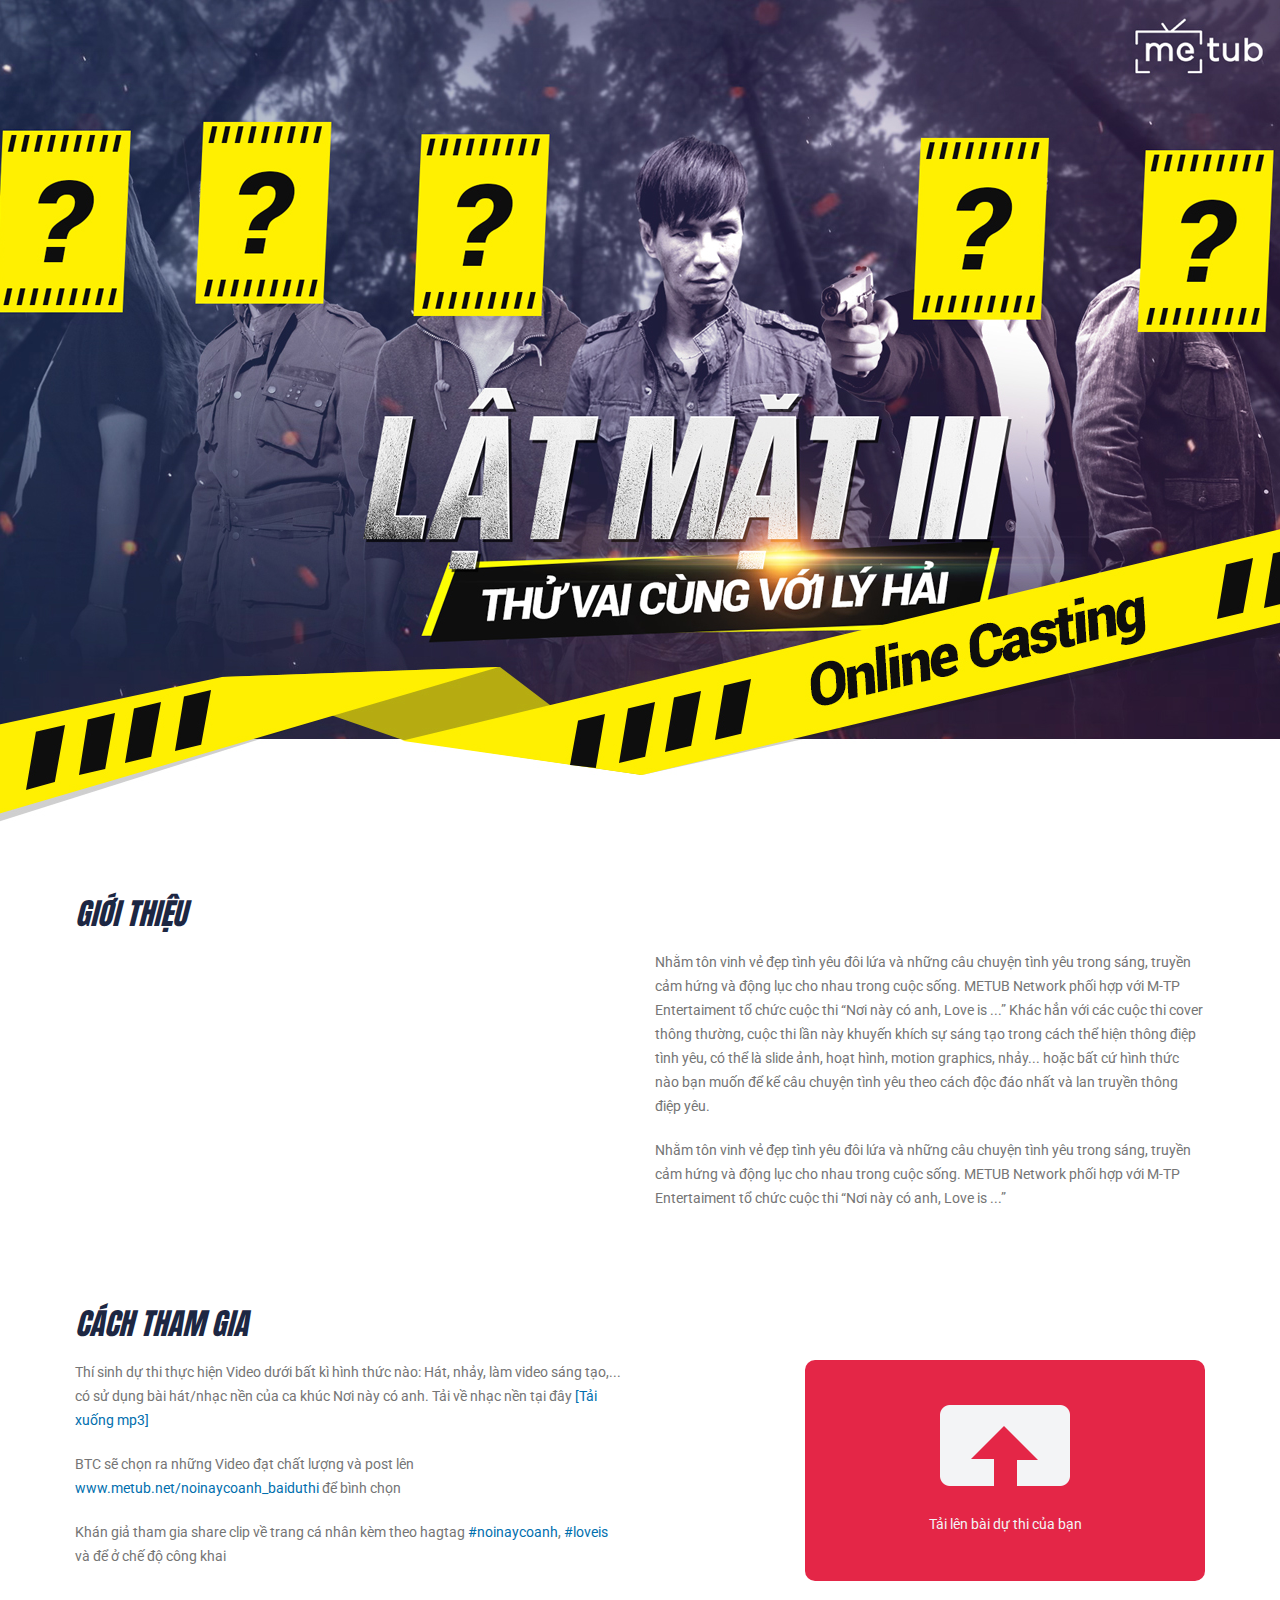
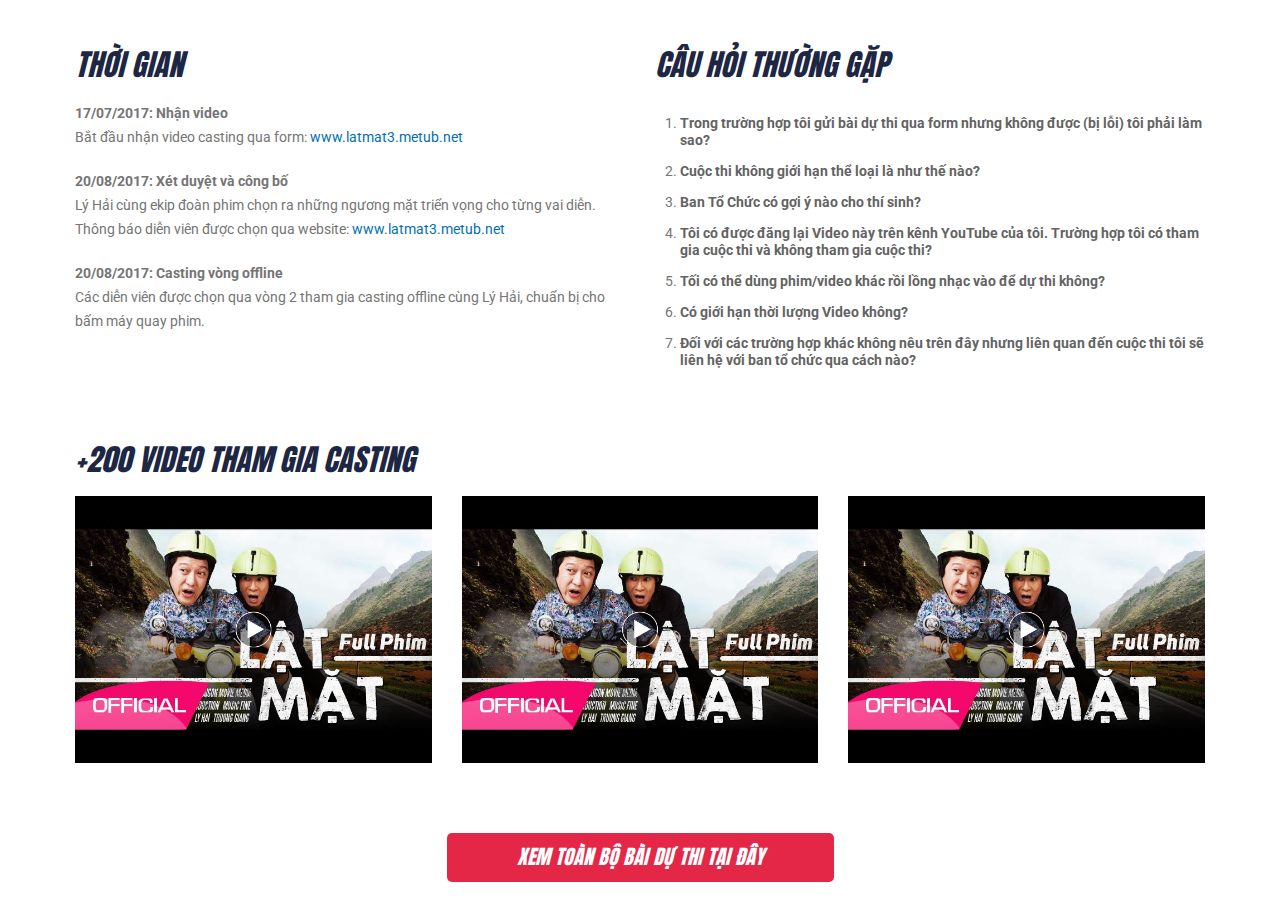
<file: latmat.metub.net/index.html>
<!doctype html>
<html>
<head>
<meta charset="utf-8">
<meta http-equiv="X-UA-Compatible" content="IE=edge">
<meta name="viewport" content="width=device-width, initial-scale=1, user-scalable=no">
<title>Landing Page Contest</title>
    <link rel=apple-touch-icon href=style/images/apple-touch-icon.png>
    <link rel="shortcut icon" href="http://metub.net/favicon.png?v1" type="image/x-icon">
    <link href="https://fonts.googleapis.com/css?family=Anton:300,400,700&amp;subset=vietnamese" rel="stylesheet">
    <link href="https://fonts.googleapis.com/css?family=Roboto:300,400,700&amp;subset=vietnamese" rel="stylesheet">
    <link href="style/css/bootstrap.min.css" rel="stylesheet" type="text/css">
    <link href="style/style.css?v1" rel="stylesheet" type="text/css">
    <!--[if lt IE 9]>
      <script src="style/js/html5shiv.min.js"></script>
      <script src="style/js/respond.min.js"></script>
    <![endif]-->
    <script>
        window.PCONF = {
            API_URL: 'http://metub.tk',
            API_DB_URL: 'http://api.metub.tk',
            PLAYLIST: {
                'PLGRd4Y_oqrRp1HW_dSH7cENV9kNCtde7F': 'Vai Diễn Tâm',
                'PLGRd4Y_oqrRp-lqsfT2v86Qh5-2NJWUb5': 'Vai Diễn Christe',
                'PLGRd4Y_oqrRrQHbbfxwxf0M5h5URFRD3V': 'Vai Diễn Lân',
                'PLGRd4Y_oqrRosdLzRFhGBOa1EvjJRDpv8': 'Vai Giang Hồ'
            }
        }
    </script>
</head>

<body>
    <div class="preloader">
        <div class="preloader-center">
            <div class="preloader-center-absolute">
                <div class="object-loader"></div>
            </div>
        </div>
    </div>
    <section class="intro">        
    </section>

    <div class="container">                 
        <div class="border-content">
            <div class="about">
                <h3>Giới Thiệu</h3>
                <div class="row">
					<div class="col-md-6">
						<iframe id="youtube-intro" src="https://www.youtube.com/embed/fvnqf4OmAWY?ecver=2" frameborder="0" allowfullscreen></iframe>
					</div>
                    <div class="col-md-6">
                        <p>Nhằm tôn vinh vẻ đẹp tình yêu đôi lứa và những câu chuyện tình yêu trong sáng, truyền cảm hứng và động lục cho nhau trong cuộc sống. METUB Network phối hợp với M-TP Entertaiment tổ chức cuộc thi “Nơi này có anh, Love is ...” Khác hẳn với các cuộc thi cover thông thường, cuộc thi  lần này khuyến khích sự sáng tạo trong cách thể hiện thông điệp tình yêu, có thể là slide ảnh, hoạt hình, motion graphics, nhảy... hoặc bất cứ hình thức nào bạn muốn để kể câu chuyện tình yêu theo cách độc đáo nhất và lan truyền thông điệp yêu.</p>
						<p>Nhằm tôn vinh vẻ đẹp tình yêu đôi lứa và những câu chuyện tình yêu trong sáng, truyền cảm hứng và động lục cho nhau trong cuộc sống. METUB Network phối hợp với M-TP Entertaiment tổ chức cuộc thi “Nơi này có anh, Love is ...”</p>
                    </div>
                </div>
                
            </div>
            <div class="register">
                <h3>CÁCH THAM GIA</h3>
                <div class="row">
                    <div class="col-md-6">
                        <div class="content-register">
                            <p>Thí sinh dự thi thực hiện Video dưới bất kì hình thức nào: Hát, nhảy, làm video sáng tạo,... có sử dụng bài hát/nhạc nền của ca khúc Nơi này có anh. Tải về nhạc nền tại đây <a href="#">[Tải xuống mp3]</a></p>
                            <p>BTC sẽ chọn ra những Video  đạt chất lượng  và post lên <a href="#">www.metub.net/noinaycoanh_baiduthi</a> để bình chọn</p>
                            <p>Khán giả tham gia share clip về trang cá nhân kèm theo hagtag <a href="#">#noinaycoanh</a>, <a href="#">#loveis</a> và để ở chế độ công khai</p>
                        </div>
                    </div>
                    <div class="col-md-6">
                        <div class="upload-video">
                            <div class="container-upload">
                                <span id="pickfile" class="btn-upload">
                                    <span class="icon-upload">
                                        <img src="style/images/btn-upload.png" alt="">
                                    </span>
                                    <span class="text-upload">Tải lên bài dự thi của bạn</span>
                                    <span style="display:none" class="txt-error"></span>
                                </span>
                            </div>
                            <div class="upload-detail">
                                <form onsubmit="PApp.sendToYoutube(this); return false;" enctype="multipart/form-data" method="post" name="idFormYoutube" id="idFormYoutube">
                                    <div id="progress-bar" class="form-group">
                                        <label>Đang tải lên video (0%)</label>
                                        <div class="progress">
                                            <div class="progress-bar" aria-valuenow="0" style="width: 0%"></div>
                                        </div>
                                    </div>
                                    <div class="form-group">
                                        <label>Chọn vai diễn </label>
                                        <select onchange="$('#roleName').val(this.options[this.selectedIndex].text);" id="role" name="role" class="form-control">

                                        </select>
                                    </div>
                                    <div class="form-group">
                                        <label>Họ và tên bạn </label>
                                        <input name="fullname" type="text" placeholder="Nhóm tham gia: ghi tên nhóm và tên người đại diện" class="form-control">
                                    </div>
                                    <div class="form-group">
                                        <label>Số điện thoại của bạn </label>
                                        <input name="phone" type="number" placeholder="Viết liền không cách, không dấu chấm giữa các số" class="form-control">
                                    </div>
                                    <div class="form-group">
                                        <label>Email của bạn </label>
                                        <input name="email" type="email" placeholder="" class="form-control">
                                    </div>
                                    <div class="form-group">
                                        <label>Mô tả Video</label>
                                        <textarea name="content" class="form-control" rows="3" placeholder="Lời giới thiệu hoặc kêu gọi bình chọn"></textarea>
                                    </div>
                                    <div class="form-group">
                                        <p style="color:darkorchid;">Vui lòng đợi quá trình tải lên hoàn tất trước khi bấm "Xác Nhận Gửi"</p>
                                        <p id="txt-error" style="color:#e42647; display:none"></p>
                                        <input name="fileName" id="fileName" type="hidden" value="./videos/1.mp4">
                                        <input name="roleName" id="roleName" type="hidden" value="">
                                        <input name="ID" id="ID" type="hidden" value="">
                                        <button type="submit" class="btn btn-submit-upload pull-right">Xác nhận gửi</button>
                                    </div>
                                </form>
                            </div>
                            <div style="display:none" class="upload-success">
                                <p>Xin chúc mừng: Bài dự thi của bạn đã được gửi thành công. Quá trình xét duyệt có thể lên đến 24h. Sau khi xét duyệt bài dự thi của bạn sẽ xuất hiện tại: https://www.youtube.com/watch?v=<span id="youtube-video-id"></span>
                                </p>
                                <p>Trong thời gian chờ đợi bạn có thể xem qua các bài thi khác <a id="aPlaylist" target="_blank" href="https://www.youtube.com/playlist?list=PLi9ycObq8qP1FzcPo_xzJ6DgARhwBVGa2"><span style="background: #fff;border-radius: 4px;padding: 2px 5px;">tại đây</span></a> hoặc <a href="/"><span style="background: #fff;border-radius: 4px;padding: 2px 5px;">tải lên</span></a> bài dự thi khác</p>
                            </div>
                        </div>
                    </div>
                </div>
            </div>
            
            <div class="row">
                <div class="col-md-6">
                    <div class="timeline">
                        <h3>Thời gian</h3>
                        <div class="content-register">
							
                            <p>
								<strong>17/07/2017: Nhận video</strong> <br/>
								Bắt đầu nhận video casting qua form: <a href="/">www.latmat3.metub.net</a>
							</p>
							
                            <p>
								<strong>20/08/2017: Xét duyệt và công bố</strong> <br/>
								Lý Hải cùng ekip đoàn phim chọn ra những ngương mặt triển vọng cho từng vai diễn. Thông báo diễn viên được chọn qua website: <a href="/">www.latmat3.metub.net</a>
							</p>
                            <p>
								<strong>20/08/2017: Casting vòng offline</strong><br/>
								Các diễn viên được chọn qua vòng 2 tham gia casting offline cùng Lý Hải, chuẩn bị cho bấm máy quay phim.
							</p>
                        </div>
                    </div>
                </div>
                <div class="col-md-6">
                    <div class="prize">
                        <h3>Câu hỏi thường gặp</h3>
                        <div class="row">
					<ul class="ul-support">
						<li>
							<a class="t" href="javascript:void(0)"><b>Trong trường hợp tôi gửi bài dự thi qua form nhưng không được (bị lỗi) tôi phải làm sao?</b></a>
							<p style="display: none;">
								Trong trường hợp bị lỗi khi gửi bài dự thi qua form, bạn có thể gửi email về cho ban tổ chức qua form:<br>
								Tiêu đề email: Bài Dự Thi Nơi Này Có Anh, Love is<br>
								Nội dung email:<br>
								- Tên bạn:<br>
								- Số Điện Thoại:<br>
								- Địa Chỉ Email:<br>
								- Tiêu Đề Video:<br>
								- Mô Tả Video, lời kêu gọi bình chọn hoặc kể về câu chuyện của bạn<br>
								- Hình đại diện cho video<br>
								Đính kèm video bài dự thi<br><br>

								Email xin gửi về. support@metub.net
							</p>
						</li>
						<li>
							<a class="t" href="javascript:void(0)"><b>Cuộc thi không giới hạn thể loại là như thế nào?</b></a>
							<p>
								Tức là khác với các cuộc thi cover khác, thí sinh chỉ có thể trình diễn khả năng ca hát của mình. Cuộc thi sáng tạo Video"Nơi này có anh, love is…" mở ra cho thí sinh nhiều cách sáng tạo, miễn là đúng mục đích truyền tải thông điệp tình yêu
							</p>
						</li>
						<li>
							<a class="t" href="javascript:void(0)"><b>Ban Tổ Chức có gợi ý nào cho thí sinh?</b></a>
							<p>
								"Chúng tôi rất tin tưởng sẽ nhận được nhiều bài dự thi sáng tạo bất ngờ từ các bạn trẻ tham dự. Đối với các bạn rất hứng thú với cuộc thi nhưng chưa có ý tưởng , chúng tôi có 1 số gợi ý về thể loại:<br> 
								- Làm slide ảnh quá trình tình yêu của bạn<br>
								- Clip du lịch của 2 bạn<br>
								- Video hoạt hình<br> 
								- Motion Graphic (Đồ hoạ chuyển động)<br>
								- Video sáng tạo<br> 
								- Dance geography<br>
								- Reaction Video<br>
								- Parody Video<br>
								Tất cả các video tham gia được quyền sử dụng ca khúc Nơi Này Có Anh cho bài thi của mình"
							</p>
						</li>
						<li>
							<a class="t" href="javascript:void(0)"><b>Tôi có được đăng lại Video này trên kênh YouTube của tôi. Trường hợp tôi có tham gia cuộc thi và không tham gia cuộc thi?</b></a>
							<p>
								"Sau khi kết thúc cuộc thi (sau ngày 08/03/2017), các bạn đăng tải Video lên kênh sau đó gửi link video của các bạn về cho ban tổ chức theo mẫu:
<a target="_blank" href="https://docs.google.com/a/metub.net/forms/d/e/1FAIpQLSfUwYk0wZU-2nsKl9j407cisbAmE4D32TPhAXE94QUzzlecwA/viewform">Đăng ký sử dụng content từ METUB Network</a>"
							</p>
						</li>
						<li>
							<a class="t" href="javascript:void(0)"><b>Tối có thể dùng phim/video khác rồi lồng nhạc vào để dự thi không?</b></a>
							<p>Không được, Video phải do bạn tự thực hiện, tự sản xuất. Tất cả các video sử dụng video khác (không thuộc quyền sở hữu của bạn) đều không không hợp lệ.</p>
						</li>
						<li>
							<a class="t" href="javascript:void(0)"><b>Có giới hạn thời lượng Video không?</b></a>
							<p>Không, video không giới hạn thời lượng</p>
						</li>
						<li>
							<a class="t" href="javascript:void(0)"><b>Đối với các trường hợp khác không nêu trên đây nhưng liên quan đến cuộc thi tôi sẽ liên hệ với ban tổ chức qua cách nào?</b></a>
							<p>Bạn có thể liên hệ với ban tổ chức qua email: <a href="mailto:support@metub.net">support@metub.net</a></p>
						</li>						
					</ul>
				</div>
                    </div>
                </div>
            </div>

            <div class="videos">
                <h3>+200 Video tham gia casting</h3>
                <div class="row">
                    <div class="col-sm-4">
                        <a href="#" class="item-video">
                            <img src="style/images/video-1.png" alt="">
                        </a>
                    </div>
                    <div class="col-sm-4">
                        <a href="#" class="item-video">
                            <img src="style/images/video-1.png" alt="">
                        </a>
                    </div>
                    <div class="col-sm-4">
                        <a href="#" class="item-video">
                            <img src="style/images/video-1.png" alt="">
                        </a>
                    </div>
                </div>
            </div>
			<div class="col-xs-12 text-center">
				<a target="_blank" href="https://www.youtube.com/playlist?list=PLGRd4Y_oqrRp1HW_dSH7cENV9kNCtde7F" class="btn btn-primary btn-view-all-lg">Xem toàn bộ bài dự thi tại đây</a>
			</div>
        </div><!-- end border-content -->
        <div id="loadding" class="modal fade in">
            <div class="l">
                <div style="max-width:300px; margin:auto">
                    <div id="circularG">
                        <div id="circularG_1" class="circularG"></div>
                        <div id="circularG_2" class="circularG"></div>
                        <div id="circularG_3" class="circularG"></div>
                        <div id="circularG_4" class="circularG"></div>
                        <div id="circularG_5" class="circularG"></div>
                        <div id="circularG_6" class="circularG"></div>
                        <div id="circularG_7" class="circularG"></div>
                        <div id="circularG_8" class="circularG"></div>
                    </div>
                    <div style="color: #fff;z-index: 9999;text-align: center; position:relative">Vui lòng đợi cho quá trình lưu video hoàn tất trước khi tắt máy.</div>
                    <div class="modal-backdrop fade in"></div>
                </div>
            </div>
        </div>
    </div><!-- end container -->

    <script src="style/js/jquery.min.js" type="text/javascript"></script>
    <script src="style/js/bootstrap.min.js" type="text/javascript"></script>
    <script src="style/js/plupload/plupload.full.min.js" type="text/javascript"></script>
    <script src="style/js/apps.js" type="text/javascript"></script>
    <script>
        var option = '';
        var i = 1;
        for (var key in PCONF.PLAYLIST){
            if(i==1){
                document.getElementById('roleName').value = PCONF.PLAYLIST[key];
            }
            i++;
            option += '<option value="'+ key +'">'+ PCONF.PLAYLIST[key] +'</option>';
        }
        document.getElementById('role').innerHTML = option;
        PApp.init();
    </script>
</body>
</html>
</file>
<file: latmat.metub.net/style/style.css>
/*
	Documents mecloud.vn
	Author: Tanh Nguyen
	Version: 0.01
*/
/* Font Color */
/* Background Color */
/* link color */
/* Mixins */
/* line 1, scss/_base.scss */
html {
  height: 100%;
}

/* line 4, scss/_base.scss */
body {
  min-height: 100%;
  font-family: "Roboto", Helvetica, Arial, sans-serif;
  font-size: 14px;
  color: #757575;
  line-height: 24px;
  background-color: white;
  font-weight: 400;
  overflow-x: hidden;
}

/* line 14, scss/_base.scss */
h1, h2, h3, h4, h5, h6 {
  color: #1d2743;
  #font-weight: 700;
}

/* line 18, scss/_base.scss */
p {
  margin: 0 0 20px;
}

/* line 21, scss/_base.scss */
a {
  color: #016fae;
  text-decoration: none;
  outline: 0 !important;
}
/* line 26, scss/_base.scss */
a:hover {
  color: #e42647;
  text-decoration: none;
}

/* line 32, scss/_base.scss */
ul, ol {
  list-style: none;
}

/* line 35, scss/_base.scss */
input, button, textarea {
  -moz-border-radius: 3px;
  -webkit-border-radius: 3px;
  border-radius: 3px;
  outline: 0 !important;
}

/* line 39, scss/_base.scss */
.container-fluid {
  max-width: 1440px;
  padding: 0;
}

/* line 43, scss/_base.scss */
.border-none {
  border: none !important;
}

/* line 47, scss/_base.scss */
.btn {
  border: none;
  background-color: #ffffff;
  padding: 10px 26px;
  -moz-border-radius: 20px;
  -webkit-border-radius: 20px;
  border-radius: 20px;
  -webkit-transition: all 0.2s ease-in;
  -moz-transition: all 0.2s ease-in;
  -o-transition: all 0.2s ease-in;
  transition: all 0.2s ease-in;
}
/* line 55, scss/_base.scss */
.btn i {
  font-size: 10px;
  margin-right: 5px;
}

/* line 61, scss/_base.scss */
.fix-icon {
  display: inline-block;
  -webkit-transform: translateY(3px);
  -ms-transform: translateY(3px);
  transform: translateY(3px);
  height: 20px;
}

/* line 66, scss/_base.scss */
.hidden-before.col-sm-4 .item-contact:before {
  display: none;
}

/* line 69, scss/_base.scss */
.btn-lg {
  -moz-border-radius: 0;
  -webkit-border-radius: 0;
  border-radius: 0;
  padding: 10px 20px;
}

/* line 73, scss/_base.scss */
.btn-primary {
  padding: 10px 30px;
  -moz-border-radius: 5px;
  -webkit-border-radius: 5px;
  border-radius: 5px;
  text-transform: uppercase;
  color: white;
  background-color: #e42647;
  display: inline-block;
  -webkit-transition: opacity 0.2s ease-in;
  -moz-transition: opacity 0.2s ease-in;
  -o-transition: opacity 0.2s ease-in;
  transition: opacity 0.2s ease-in;
}
/* line 82, scss/_base.scss */
.btn-primary:hover {
  background-color: #e42647;
}

/* line 87, scss/_base.scss */
.btn-default {
  padding: 10px 30px;
  text-transform: uppercase;
  color: #757575;
  background-color: #ececec;
  display: inline-block;
  -moz-border-radius: 22px;
  -webkit-border-radius: 22px;
  border-radius: 22px;
  -webkit-box-shadow: 5px 5px 20px 0 rgba(0, 0, 0, 0.1);
  box-shadow: 5px 5px 20px 0 rgba(0, 0, 0, 0.1);
  -webkit-transition: background-color 0.2s ease-in;
  -moz-transition: background-color 0.2s ease-in;
  -o-transition: background-color 0.2s ease-in;
  transition: background-color 0.2s ease-in;
}
/* line 97, scss/_base.scss */
.btn-default:hover {
  color: #757575;
  background-color: #d0d0d0;
}

/* line 103, scss/_base.scss */
.form-control {
  box-shadow: inherit;
  -webkit-box-shadow: inherit;
  -moz-border-radius: 0;
  -webkit-border-radius: 0;
  border-radius: 0;
  border-color: #d1d1d1;
  height: 30px;
  padding: 3px 12px;
}

/* line 112, scss/_base.scss */
.pl-30 {
  padding-left: 45px !important;
}

/* line 115, scss/_base.scss */
.mb-60 {
  margin-bottom: 60px !important;
}

/* line 118, scss/_base.scss */
.mt-30 {
  margin-top: 30px !important;
}

/* line 121, scss/_base.scss */
.color-red {
  color: #e42647 !important;
}

@media (min-width: 1200px) {
  /* line 126, scss/_base.scss */
  .visible-lg-inline {
    display: inline-block !important;
  }
}
/* line 130, scss/_base.scss */
.pos-rel-index-1 {
  position: relative;
  z-index: 1;
}

/* line 134, scss/_base.scss */
hr {
  margin-top: 25px;
  margin-bottom: 25px;
  border-color: #fff;
}

/* line 1, scss/_layout.scss */
.preloader {
  background-color: white;
  height: 100%;
  width: 100%;
  position: fixed;
  z-index: 10;
  top: 0px;
}
/* line 10, scss/_layout.scss */
.preloader svg .st0 {
  fill: #EC1C39;
}
/* line 13, scss/_layout.scss */
.preloader svg .st1 {
  fill: #808184;
}
/* line 18, scss/_layout.scss */
.preloader .preloader-center {
  width: 100%;
  height: 100%;
  position: relative;
}
/* line 23, scss/_layout.scss */
.preloader .preloader-center .preloader-center-absolute {
  position: absolute;
  left: 50%;
  top: 50%;
  -ms-transform: translate(-50%, -50%);
  -webkit-transform: translate(-50%, -50%);
  transform: translate(-50%, -50%);
}
/* line 32, scss/_layout.scss */
.preloader .object-loader {
  width: 40px;
  height: 40px;
  position: absolute;
  top: 50%;
  left: 50%;
  margin-left: -20px;
  margin-top: -20px;
  border-radius: 50%;
  animation: colors 4s infinite ease-in, scale 2s infinite ease-in;
}
/* line 44, scss/_layout.scss */
.preloader .object-loader:after {
  content: '';
  position: absolute;
  top: 50%;
  left: 50%;
  width: 10px;
  height: 10px;
  background: #ecf0f1;
  transform-origin: left top;
  animation: rotate 1s infinite linear;
  border-radius: 50%;
}

/* line 58, scss/_layout.scss */
body {
  height: 100%;
}

/* line 61, scss/_layout.scss */
.intro {
  background: url("images/bg.jpg") no-repeat bottom center;
  background-size: cover;
  -webkit-background-size: cover;
  -moz-background-size: cover;
  -o-background-size: cover;
  height: 837px;
  width: 100%;
}

/* line 67, scss/_layout.scss */
.header {
  margin-top: 40px;
}

/* line 70, scss/_layout.scss */
.logo-contest {
  float: left;
  width: 417px;
  height: 124px;
}
/* line 75, scss/_layout.scss */
.logo-contest img {
  width: 100%;
}

/* line 80, scss/_layout.scss */
.logo {
  width: 125px;
  height: 54px;
  float: right;
  display: block;
}
/* line 86, scss/_layout.scss */
.logo img {
  width: 100%;
}

/* line 92, scss/_layout.scss */
.text-heading h1 {
  font-size: 38px;
  font-weight: 300;
  color: #e42647;
  margin: 10px 0;
  text-transform: uppercase;
}
/* line 99, scss/_layout.scss */
.text-heading h1 .highlight {
  font-weight: 700;
}
/* line 104, scss/_layout.scss */
.text-heading h2 {
  font-weight: 400;
  font-size: 22px;
  font-style: italic;
  margin-top: 0;
}

/* line 111, scss/_layout.scss */
.btn-view-all {
  font-size: 20px;
  display: block;
  float: right;
  text-transform: uppercase;
  font-weight: 700;
  color: #e42647;
  margin-bottom: 20px;
}

/* line 126, scss/_layout.scss */
.border-content h3 {
  font-size: 30px;
  margin: 60px 0 20px 0;
  text-transform: uppercase;
  font-family: 'Anton', sans-serif;
  font-style: italic;
}

/* line 133, scss/_layout.scss */
.content-register a:hover {
  color: #e42647;
}

/* line 136, scss/_layout.scss */
.upload-video {
  width: 400px;
  background-color: #e42647;
  -moz-border-radius: 10px;
  -webkit-border-radius: 10px;
  border-radius: 10px;
  float: right;
  padding: 20px;
  -webkit-transition: all 0.3s ease;
  -moz-transition: all 0.3s ease;
  -o-transition: all 0.3s ease;
  transition: all 0.3s ease;
}
/* line 144, scss/_layout.scss */
.upload-video.step-2 {
  background-color: #cfcfcf;
}

/* line 149, scss/_layout.scss */
.upload-detail, .upload-success {
  display: none;
}

/* line 152, scss/_layout.scss */
.btn-upload {
  color: #f3f4f6;
  position: relative;
  display: block;
  text-align: center;
  padding: 25px 0;
}
/* line 159, scss/_layout.scss */
.btn-upload:hover {
  text-decoration: underline;
  color: white;
}

/* line 166, scss/_layout.scss */
.upload-detail .progress {
  height: 8px;
  -moz-border-radius: 4px;
  -webkit-border-radius: 4px;
  border-radius: 4px;
}
/* line 170, scss/_layout.scss */
.upload-detail .progress-bar {
  background-color: #e42647;
  -moz-border-radius: 0 4px 4px 0;
  -webkit-border-radius: 0 4px 4px 0;
  border-radius: 0 4px 4px 0;
}
/* line 174, scss/_layout.scss */
.upload-detail label {
  color: #453a46;
  font-weight: 400;
}
/* line 178, scss/_layout.scss */
.upload-detail input, .upload-detail textarea {
  -moz-border-radius: 5px;
  -webkit-border-radius: 5px;
  border-radius: 5px;
}

/* line 182, scss/_layout.scss */
.btn-submit-upload {
  background-color: #453a46;
  padding: 10px 20px;
  color: #f3f4f6;
  -moz-border-radius: 5px;
  -webkit-border-radius: 5px;
  border-radius: 5px;
  font-size: 12px;
  text-transform: uppercase;
  font-weight: 700;
}
/* line 191, scss/_layout.scss */
.btn-submit-upload:hover {
  background-color: #e42647;
  color: white;
}

/* line 197, scss/_layout.scss */
.upload-success {
  color: white;
}

/* line 200, scss/_layout.scss */
.icon-upload {
  display: block;
  width: 130px;
  height: 87px;
  margin: 0 auto;
}
/* line 206, scss/_layout.scss */
.icon-upload img {
  width: 100%;
}

/* line 211, scss/_layout.scss */
.text-upload {
  margin-top: 20px;
  display: block;
}

/* line 215, scss/_layout.scss */
.content-timeline {
  border-left: 3px solid #e42647;
  padding-left: 40px;
  padding-right: 105px;
}
/* line 220, scss/_layout.scss */
.content-timeline li {
  -moz-border-radius: 10px;
  -webkit-border-radius: 10px;
  border-radius: 10px;
  background-color: #453a46;
  color: white;
  font-size: 12px;
  position: relative;
  margin-bottom: 20px;
  padding: 10px 15px;
}
/* line 229, scss/_layout.scss */
.content-timeline li:before {
  content: "";
  position: absolute;
  background-color: #e42647;
  width: 17px;
  height: 17px;
  -moz-border-radius: 9px;
  -webkit-border-radius: 9px;
  border-radius: 9px;
  border: 2px solid white;
  left: -50px;
  top: 38px;
}
/* line 241, scss/_layout.scss */
.content-timeline li:nth-last-child(1) {
  padding-bottom: 40px;
}
/* line 245, scss/_layout.scss */
.content-timeline li .date-timeline {
  font-size: 14px;
  text-align: right;
}

/* line 254, scss/_layout.scss */
.list-prize li {
  position: relative;
}
/* line 257, scss/_layout.scss */
.list-prize li:before {
  content: "";
  position: absolute;
  width: 3px;
  height: 3px;
  background-color: #757575;
  -moz-border-radius: 2px;
  -webkit-border-radius: 2px;
  border-radius: 2px;
  top: 10px;
  left: -30px;
}

/* line 270, scss/_layout.scss */
.item-video {
  display: block;
  margin-bottom: 30px;
}
/* line 274, scss/_layout.scss */
.item-video img {
  width: 100%;
}

/* line 278, scss/_layout.scss */
.btn-view-all-lg {
  padding: 10px 70px;
  color: #fff;
  background-color: #e42647;
  font-size: 20px;
  font-family:'Anton', sans-serif;
  font-style: italic;
  margin: 40px 0;
}

/* line 286, scss/_layout.scss */
footer {
  padding: 30px 0;
  text-align: center;
}

/* col-lg */
/* col-md */
@media (min-width: 992px) and (max-width: 1199px) {
  /* line 14, scss/_responsive.scss */
  .intro {
    height: 627px;
  }

  /* line 17, scss/_responsive.scss */
  .logo-contest {
    width: 280px;
    height: 86px;
  }

  /* line 21, scss/_responsive.scss */
  .logo {
    width: 90px;
    height: 41px;
  }
}
#youtube-intro{min-height:290px; width:100%}
/* col-sm */
@media (min-width: 768px) and (max-width: 991px) {
  /* line 31, scss/_responsive.scss */
  #youtube-intro{min-height:370px; width:100%}
  .intro {
    height: 471px;
  }

  /* line 34, scss/_responsive.scss */
  .logo-contest {
    width: 280px;
    height: 86px;
  }

  /* line 38, scss/_responsive.scss */
  .logo {
    width: 90px;
    height: 41px;
  }

  /* line 45, scss/_responsive.scss */
  .upload-video {
    width: 100%;
  }

  /* line 48, scss/_responsive.scss */
  .content-timeline {
    padding-right: 0;
  }
}
/* col-xs */
@media (max-width: 767px) {
	#youtube-intro{min-height:220px; width:100%}
  /* line 58, scss/_responsive.scss */
  .intro {
    height: 254px;
  }  

  /* line 61, scss/_responsive.scss */
  .logo-contest {
    width: 140px;
    height: 44px;
  }

  /* line 65, scss/_responsive.scss */
  .logo {
    width: 75px;
    height: 33px;
  }

  /* line 69, scss/_responsive.scss */
  .header {
    margin-top: 10px;
  }

  /* line 73, scss/_responsive.scss */
  .text-heading h1 {
    font-size: 23px;
  }
  /* line 76, scss/_responsive.scss */
  .text-heading h2 {
    font-size: 13px;
  }

  /* line 80, scss/_responsive.scss */
  .btn-view-all {
    font-size: 20px;
    float: none;
    text-align: center;
    margin-top: 30px;
  }

  /* line 89, scss/_responsive.scss */
  .border-content h3 {
    font-size: 22px;
    margin: 30px 0 20px 0;
  }

  /* line 95, scss/_responsive.scss */
  .upload-video {
    width: 100%;
  }

  /* line 98, scss/_responsive.scss */
  .content-timeline {
    padding-right: 0;
    padding-left: 20px;
  }
  /* line 102, scss/_responsive.scss */
  .content-timeline li:before {
    left: -30px;
  }

  /* line 107, scss/_responsive.scss */
  hr {
    margin-top: 0px;
  }

  /* line 110, scss/_responsive.scss */
  .list-prize {
    padding-left: 20px;
  }
  /* line 113, scss/_responsive.scss */
  .list-prize li:before {
    left: -13px;
  }

  /* line 118, scss/_responsive.scss */
  .btn-view-all-lg {
    padding: 15px 20px;
    font-size: 13px;
    margin: 0 0 30px;
  }
}
ul.ul-support a{color:#636363}
ul.ul-support{	
	list-style-type:decimal;
}

ul.ul-support li{
	cursor:pointer;
  line-height: 17px !important;
  margin: 14px 0;
}

ul.ul-support li p{
	background-color: #eeeeee;
    padding: 10px 20px;
    margin-top: 15px;
	display:none;
  border-radius: 4px;
}
.hide_file {
  position: absolute;
  z-index: 1000;
  opacity: 0;
  cursor: pointer;
  right: 0;
  top: 0;
  height: 100%;
  font-size: 24px;
  width: 100%;
}
.y-thumbnail{
  width: 100%;
  height: 35px;
  background-color: #c6c6c6;
  border-radius: 4px;
  border: 1px solid #b7b7b7;
  position: relative;
}
.y-thumbnail span{
  padding-top: 5px;
  display: block;
  padding-left: 10px;
}
.l{
  position:fixed;
  top:50%;
  width:100%;
}
ul.ul-support{
  list-style-type:decimal;
}

ul.ul-support li{
  cursor:pointer;
  line-height: 17px !important;
  margin: 14px 0;
}

ul.ul-support li p{
  background-color: #eeeeee;
  padding: 10px 20px;
  margin-top: 15px;
  display:none;
  border-radius: 4px;
}
.img-thumb{
  margin-bottom:10px;
}
.img-thumb img{
  border-radius:5px;
}
#circularG{
  position:relative;
  width:58px;
  height:58px;
  margin: auto;
  z-index:9999;
}

.circularG{
  position:absolute;
  background-color:rgb(255,255,255);
  width:14px;
  height:14px;
  border-radius:9px;
  -o-border-radius:9px;
  -ms-border-radius:9px;
  -webkit-border-radius:9px;
  -moz-border-radius:9px;
  animation-name:bounce_circularG;
  -o-animation-name:bounce_circularG;
  -ms-animation-name:bounce_circularG;
  -webkit-animation-name:bounce_circularG;
  -moz-animation-name:bounce_circularG;
  animation-duration:1.1s;
  -o-animation-duration:1.1s;
  -ms-animation-duration:1.1s;
  -webkit-animation-duration:1.1s;
  -moz-animation-duration:1.1s;
  animation-iteration-count:infinite;
  -o-animation-iteration-count:infinite;
  -ms-animation-iteration-count:infinite;
  -webkit-animation-iteration-count:infinite;
  -moz-animation-iteration-count:infinite;
  animation-direction:normal;
  -o-animation-direction:normal;
  -ms-animation-direction:normal;
  -webkit-animation-direction:normal;
  -moz-animation-direction:normal;
}

#circularG_1{
  left:0;
  top:23px;
  animation-delay:0.41s;
  -o-animation-delay:0.41s;
  -ms-animation-delay:0.41s;
  -webkit-animation-delay:0.41s;
  -moz-animation-delay:0.41s;
}

#circularG_2{
  left:6px;
  top:6px;
  animation-delay:0.55s;
  -o-animation-delay:0.55s;
  -ms-animation-delay:0.55s;
  -webkit-animation-delay:0.55s;
  -moz-animation-delay:0.55s;
}

#circularG_3{
  top:0;
  left:23px;
  animation-delay:0.69s;
  -o-animation-delay:0.69s;
  -ms-animation-delay:0.69s;
  -webkit-animation-delay:0.69s;
  -moz-animation-delay:0.69s;
}

#circularG_4{
  right:6px;
  top:6px;
  animation-delay:0.83s;
  -o-animation-delay:0.83s;
  -ms-animation-delay:0.83s;
  -webkit-animation-delay:0.83s;
  -moz-animation-delay:0.83s;
}

#circularG_5{
  right:0;
  top:23px;
  animation-delay:0.97s;
  -o-animation-delay:0.97s;
  -ms-animation-delay:0.97s;
  -webkit-animation-delay:0.97s;
  -moz-animation-delay:0.97s;
}

#circularG_6{
  right:6px;
  bottom:6px;
  animation-delay:1.1s;
  -o-animation-delay:1.1s;
  -ms-animation-delay:1.1s;
  -webkit-animation-delay:1.1s;
  -moz-animation-delay:1.1s;
}

#circularG_7{
  left:23px;
  bottom:0;
  animation-delay:1.24s;
  -o-animation-delay:1.24s;
  -ms-animation-delay:1.24s;
  -webkit-animation-delay:1.24s;
  -moz-animation-delay:1.24s;
}

#circularG_8{
  left:6px;
  bottom:6px;
  animation-delay:1.38s;
  -o-animation-delay:1.38s;
  -ms-animation-delay:1.38s;
  -webkit-animation-delay:1.38s;
  -moz-animation-delay:1.38s;
}



@keyframes bounce_circularG{
  0%{
    transform:scale(1);
  }

  100%{
    transform:scale(.3);
  }
}

@-o-keyframes bounce_circularG{
  0%{
    -o-transform:scale(1);
  }

  100%{
    -o-transform:scale(.3);
  }
}

@-ms-keyframes bounce_circularG{
  0%{
    -ms-transform:scale(1);
  }

  100%{
    -ms-transform:scale(.3);
  }
}

@-webkit-keyframes bounce_circularG{
  0%{
    -webkit-transform:scale(1);
  }

  100%{
    -webkit-transform:scale(.3);
  }
}

@-moz-keyframes bounce_circularG{
  0%{
    -moz-transform:scale(1);
  }

  100%{
    -moz-transform:scale(.3);
  }
}

#pickfile{cursor: pointer}
@media (min-width: 250px) and (max-width: 375px) {
  .intro {
    height: 240px;
  }
}
@media (min-width: 250px) and (max-width: 360px) {
  .intro {
    height: 230px;
  }
}
@media (min-width: 250px) and (max-width: 320px) {
  .intro {
    height: 200px;
  }
}
</file>
